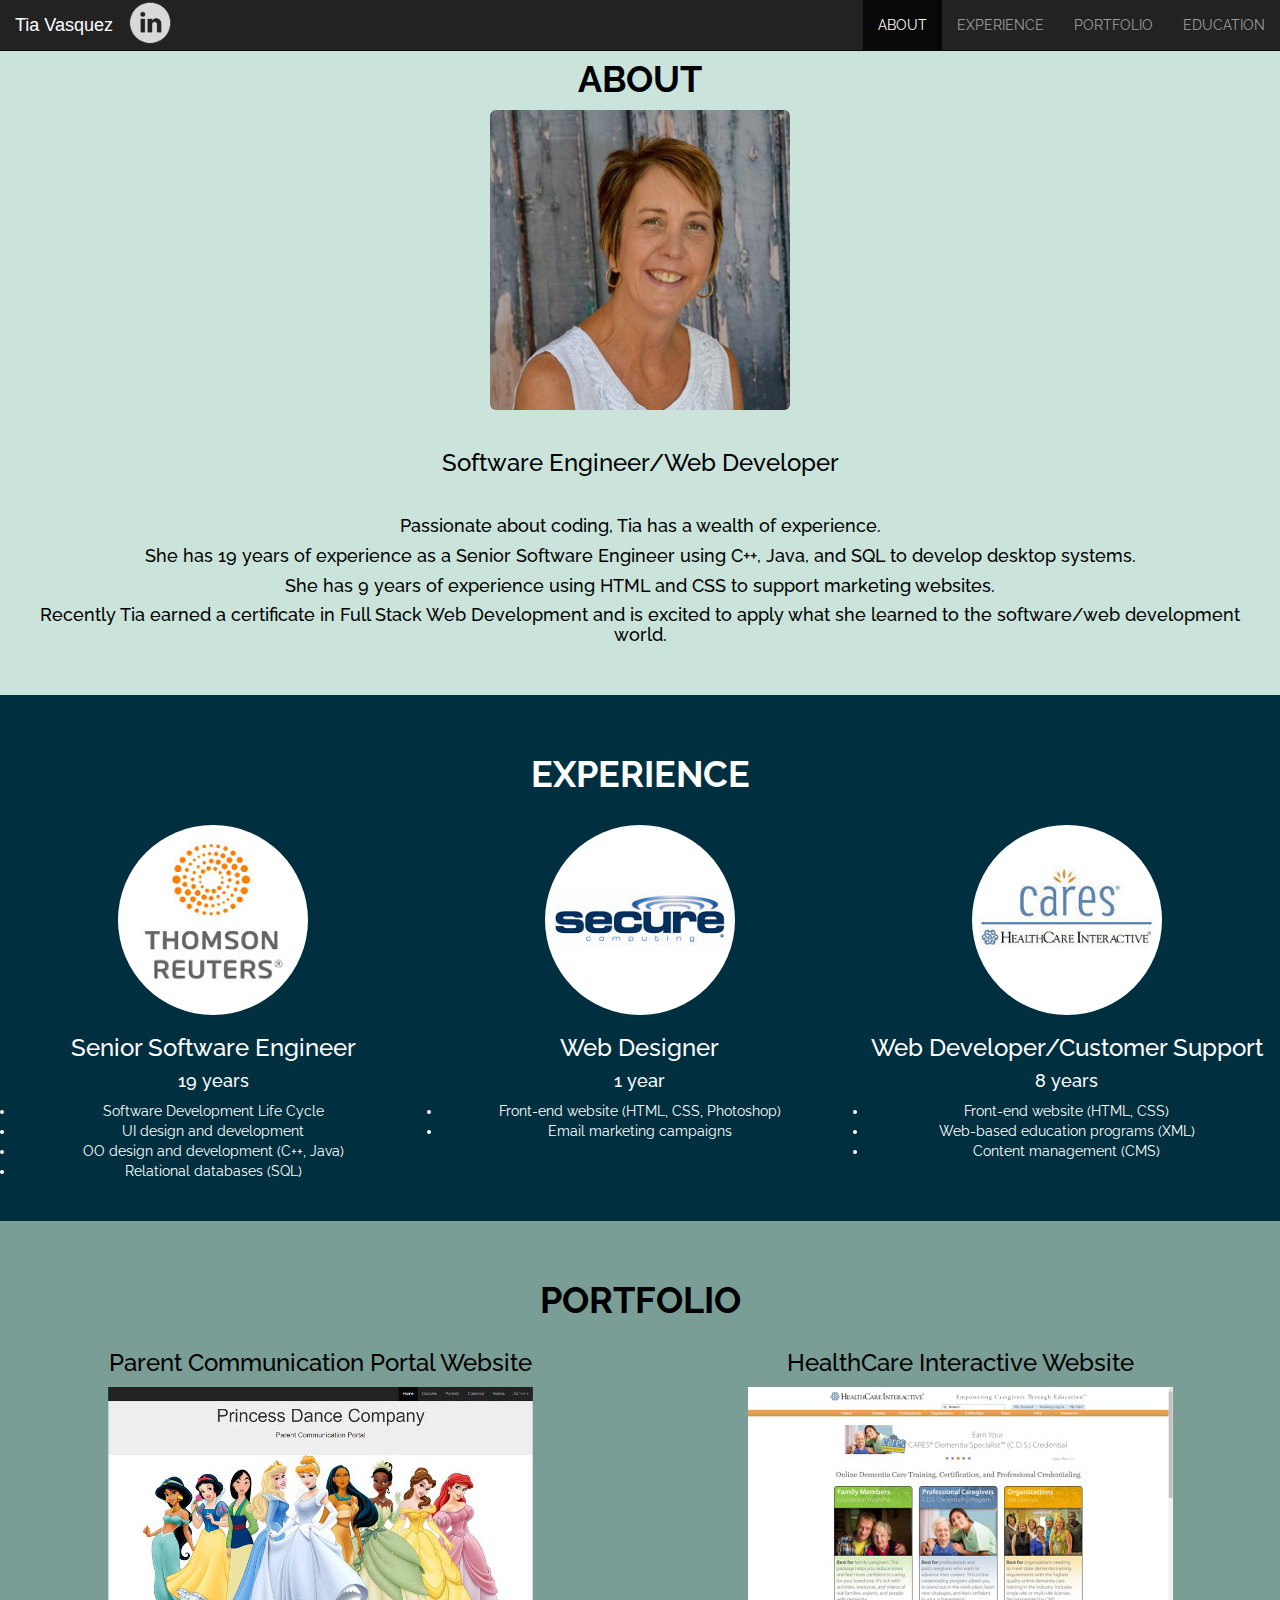
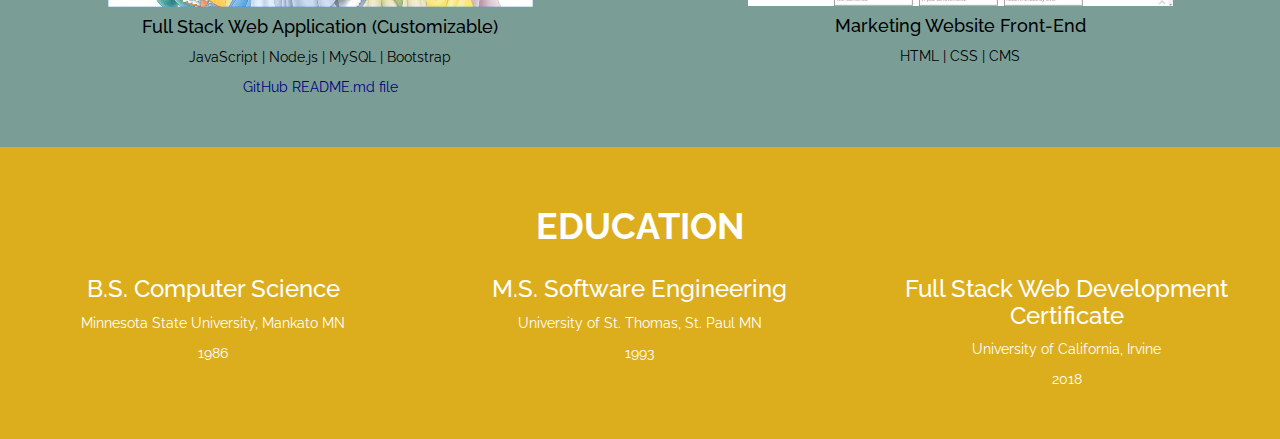
<file: index.html>
<!DOCTYPE html>
<html>
<head>
  <title>Tia Vasquez Portfolio</title>
  <meta charset="utf-8">
  <meta name="viewport" content="width=device-width, initial-scale=1">
  <link rel="stylesheet" href="https://maxcdn.bootstrapcdn.com/bootstrap/3.3.7/css/bootstrap.min.css">
  <link rel="stylesheet" href="https://cdnjs.cloudflare.com/ajax/libs/font-awesome/4.7.0/css/font-awesome.min.css">
  <link rel="stylesheet" type="text/css" href="https://fonts.googleapis.com/css?family=Raleway" />
  <link rel="stylesheet" type="text/css" href="https://fonts.googleapis.com/css?family=Lusitana" />
  <link href="assets/css/style.css" rel="stylesheet">
  <script src="https://ajax.googleapis.com/ajax/libs/jquery/3.3.1/jquery.min.js"></script>
  <script src="https://maxcdn.bootstrapcdn.com/bootstrap/3.3.7/js/bootstrap.min.js"></script>
</head>
<body data-spy="scroll" data-target=".navbar" data-offset="40">

<nav class="navbar navbar-inverse navbar-fixed-top">
	<div class="container-fluid">
		<div class="navbar-header">
			<a class="navbar-brand" href="#">Tia Vasquez</a>
			<a href="https://www.linkedin.com/in/tiavasquez/" target="_blank">
				<img src="assets/images/linkedin-gray.png" alt="linkedin"></a>
		</div>
    <div>
    <div class="collapse navbar-collapse" id="myNavbar">
        <ul class="nav navbar-nav navbar-right">
          <li><a href="#section1">ABOUT</a></li>
          <li><a href="#section2">EXPERIENCE</a></li>
		  <li><a href="#section3">PORTFOLIO</a></li>
		  <li><a href="#section4">EDUCATION</a></li>
        </ul>
    </div>
</nav>

<div id="section1" class="container-fluid">
  <h1>ABOUT</h1>
  <img class="img-responsive img-rounded" src="assets/images/tia-300.jpg" alt="Tia Vasquez"><br>
	<h3>Software Engineer/Web Developer</h3><br>
  	<h4>Passionate about coding, Tia has a wealth of experience.</h4> 
	<h4>She has 19 years of experience as a Senior Software Engineer using C++, Java, and SQL to develop desktop systems.</h4> 
	<h4>She has 9 years of experience using HTML and CSS to support marketing websites.</h4> 
	<h4>Recently Tia earned a certificate in Full Stack Web Development and is excited to apply what she learned to the software/web development world.</h4>  
</div>
<div id="section2" class="container-fluid">
	<h1>EXPERIENCE</h1><br>
	<div class="row">
		<div class="card col-lg-4">
				<img class="card-img-top img-circle img-responsive" src="assets/images/thomson-reuters-logo.jpg" alt="Thomson Reuters">
				<div class="card-body">
				  <h3 class="card-title">Senior Software Engineer</h3>
				  <h4 class="card-text">19 years</h4>
					  <li>Software Development Life Cycle</li>
					  <li>UI design and development</li>
					  <li>OO design and development (C++, Java)</li>
					  <li>Relational databases (SQL)</li>
				</div>
		</div>
		<div class="card col-lg-4">
				<img class="card-img-top img-circle img-responsive" src="assets/images/secure-logo.jpg" alt="Secure Computing">
				<div class="card-body">
				  <h3 class="card-title">Web Designer</h3>
				  <h4 class="card-text">1 year</h4>
						<li>Front-end website (HTML, CSS, Photoshop)</li>
						<li>Email marketing campaigns</li>
				</div>
		</div>
		<div class="card col-lg-4">
				<img class="card-img-top img-circle img-responsive" src="assets/images/hci-logo.jpg" alt="HealthCare Interactive">
				<div class="card-body">
				  <h3 class="card-title">Web Developer/Customer Support</h3>
				  <h4 class="card-text">8 years</h4>
						<li>Front-end website (HTML, CSS)</li>
						<li>Web-based education programs (XML)</li>
						<li>Content management (CMS)</li>
						
				</div>
		</div>
	</div>	
</div>
<div id="section3" class="container-fluid">
		<h1>PORTFOLIO</h1>
		<div class="row">
				<div class="card col-lg-6">
						<div class="card-block">
							<h3 class="card-title">Parent Communication Portal Website</h3>
						</div>
						<a href="https://heroku-parent-portal.herokuapp.com/" target="_blank">
						<img class="card-img-top img-responsive" src="assets/images/parent-portal-thumbnail.jpg" alt="Parent Communication Portal">
						</a>
						<div class="card-body">
						  <h4 class="card-text">Full Stack Web Application (Customizable)</h4>
						  <p class="card-text">JavaScript | Node.js | MySQL | Bootstrap</p>
						  <p class="card-text"><a href="https://github.com/tiavasquez/Parent-Communication-Portal/blob/master/README.md" target="_blank">
						GitHub README.md file</a></p>
						</div>
				</div>
				<div class="card col-lg-6">
						<div class="card-block">
							<h3 class="card-title">HealthCare Interactive Website</h3>
						</div>	
						<a href="https://hcinteractive.com" target="_blank">
						<img class="card-img-top img-responsive" src="assets/images/hcinteractive-thumbnail.jpg" alt="HealthCare Interactive">
						</a>
						<div class="card-body">
						  <h4 class="card-text">Marketing Website Front-End</h4>
						  <p class="card-text">HTML | CSS | CMS</p>
						</div>
				</div>
		</div>		
</div>
<div id="section4" class="container-fluid">
	<h1>EDUCATION</h1>
	<div class="row">
		<div class="col-lg-4">
			<h3>B.S. Computer Science</h3>
			<p>Minnesota State University, Mankato MN</p>
			<p>1986</p>				
		</div>
		<div class="col-lg-4">
			<h3>M.S. Software Engineering</h3>
			<p>University of St. Thomas, St. Paul MN</p>
			<p>1993</p>				
		</div>
		<div class="col-lg-4">
			<h3>Full Stack Web Development Certificate</h3>
			<p>University of California, Irvine</p>
			<p>2018</p>	
		</div>
	</div>	
</div>

</body>
</html>
</file>
<file: assets/css/style.css>
body {
    position: relative; 
}

#section1 {padding-top:40px;padding-bottom:40px;color: #000; background-color: #cae4db;}
#section2 {padding-top:40px;padding-bottom:40px;color: #fff; background-color: #00303f;}
#section3 {padding-top:40px;padding-bottom:40px;color: #000; background-color: #7a9d96;}
#section4 {padding-top:40px;padding-bottom:40px;color: #fff; background-color: #dcae1d;}

h1 {
    font-weight: bold;
}

h1, h3, h4, p, li  {
    text-align: center;
    font-family: 'Raleway';
}

.img-responsive {
    margin: 0 auto;
}

a {
    color: #000080;
}
</file>
